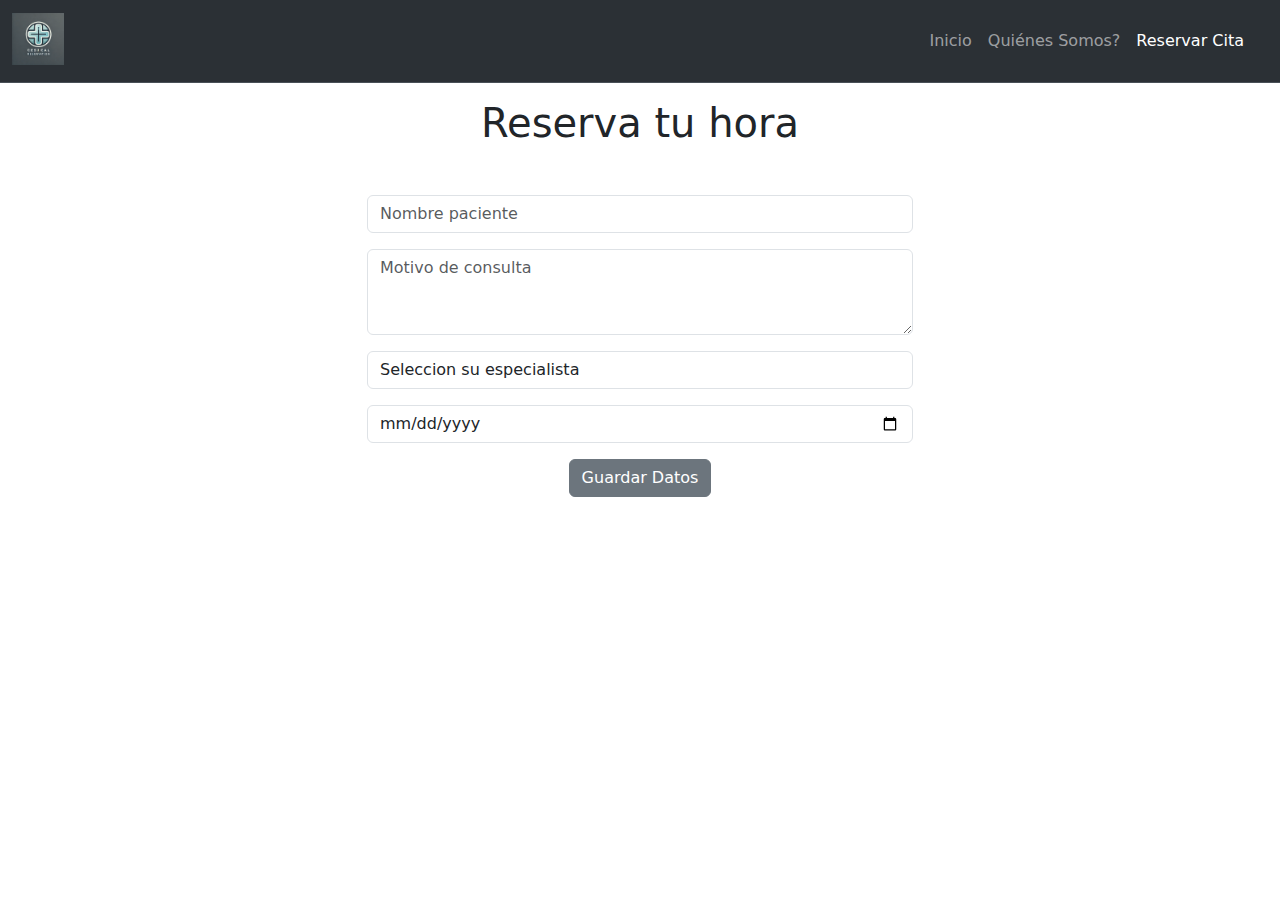
<file: formulario.html>
<!DOCTYPE html>
<html lang="en">
  <head>
    <meta charset="UTF-8" />
    <meta name="viewport" content="width=device-width, initial-scale=1.0" />
    <title>Formularios</title>
    <link
      href="https://cdn.jsdelivr.net/npm/bootstrap@5.3.3/dist/css/bootstrap.min.css"
      rel="stylesheet"
      integrity="sha384-QWTKZyjpPEjISv5WaRU9OFeRpok6YctnYmDr5pNlyT2bRjXh0JMhjY6hW+ALEwIH"
      crossorigin="anonymous"
    />
    <link rel="stylesheet" href="assets/css/style.css">
  </head>
  <body>
    <div class="w-100 bg-light">
      <nav
        class="navbar mb-0 border-bottom border-body navbar-expand-lg bg-body-tertiary"
        data-bs-theme="dark"
      >
        <div class="container-fluid">
          <a
            class="navbar-brand col-md-2 d-flex justify-content-start mb-1"
            href="/"
            ><img
              src="assets/img/logo.webp"
              class="img-fluid w-25"
              alt="logo-clinica"
          /></a>
          <button
            class="navbar-toggler"
            type="button"
            data-bs-toggle="collapse"
            data-bs-target="#navbarNavAltMarkup"
            aria-controls="navbarNavAltMarkup"
            aria-expanded="false"
            aria-label="Toggle navigation"
          >
            <span class="navbar-toggler-icon"></span>
          </button>
          <div class="collapse navbar-collapse me-3" id="navbarNavAltMarkup">
            <div class="navbar-nav ms-auto mr-3"> <!-- ms-auto empuja el menú a la derecha -->
              <a class="nav-link" aria-current="page" href="/index.html"
                >Inicio</a
              >
              <a class="nav-link" href="/quienes_somos.html">Quiénes Somos?</a>
              <a class="nav-link active" href="/formulario.html">Reservar Cita</a>
            </div>
          </div>
        </div>
      </nav>
    </div>
    <!-- Formulario clinica -->
    <div class="container text-center mt-3">
      <h1>Reserva tu hora</h1>
      <div class="row mt-5 justify-content-center">
        <div class="col-6">
          <form>
            <div class="mb-3">
              <input
                name="nombrePaciente"
                type="text"
                class="form-control"
                id="nombrePaciente"
                placeholder="Nombre paciente"
              />
            </div>
            <div class="mb-3">
              <textarea
                name="motivoConsulta"
                class="form-control"
                id="motivoConsulta"
                rows="3"
                placeholder="Motivo de consulta"
              ></textarea>
            </div>
            <div>
              <select 
                name="seleccionMedico"
                class="form-control mb-3"
                id="seleccionMedico"
                placeholder="Seleccion su Médico">
              <option value="" disabled selected>Seleccion su especialista</option>
              <option value="Pablo Guzmán">Pablo Guzmán</option>
              <option value="Néstor Namuncura">Néstor Namuncura</option>
              <option value="Carolina García">Carolina García</option>
              <option value="Pablo Riveros">Pablo Riveros</option>
              <option value="Javier Valdés">Javier Valdés</option>
              <option value="Eduardo Ureta">Eduardo Ureta</option>
            </div>
            <div class="mb-3">
              <input
                name="fechaConsulta"
                type="date"
                class="form-control"
                id="fechaConsulta"
                placeholder="Fecha de Consulta"
              />
            </div>
            <button class="btn btn-secondary mt-3" type="submit">
              Guardar Datos
            </button>
          </form>
        </div>
      </div>

      <div class="row mt-4 justify-content-center">
        <div class="col-6">
          <div id="contenido" class="alert alert-primary" role="alert"></div>
        </div>
      </div>
    </div>

    <script
      src="https://cdn.jsdelivr.net/npm/bootstrap@5.3.3/dist/js/bootstrap.bundle.min.js"
      integrity="sha384-YvpcrYf0tY3lHB60NNkmXc5s9fDVZLESaAA55NDzOxhy9GkcIdslK1eN7N6jIeHz"
      crossorigin="anonymous"
    ></script>
    <script src="assets/js/script.js"></script>
  </body>
</html>
</file>
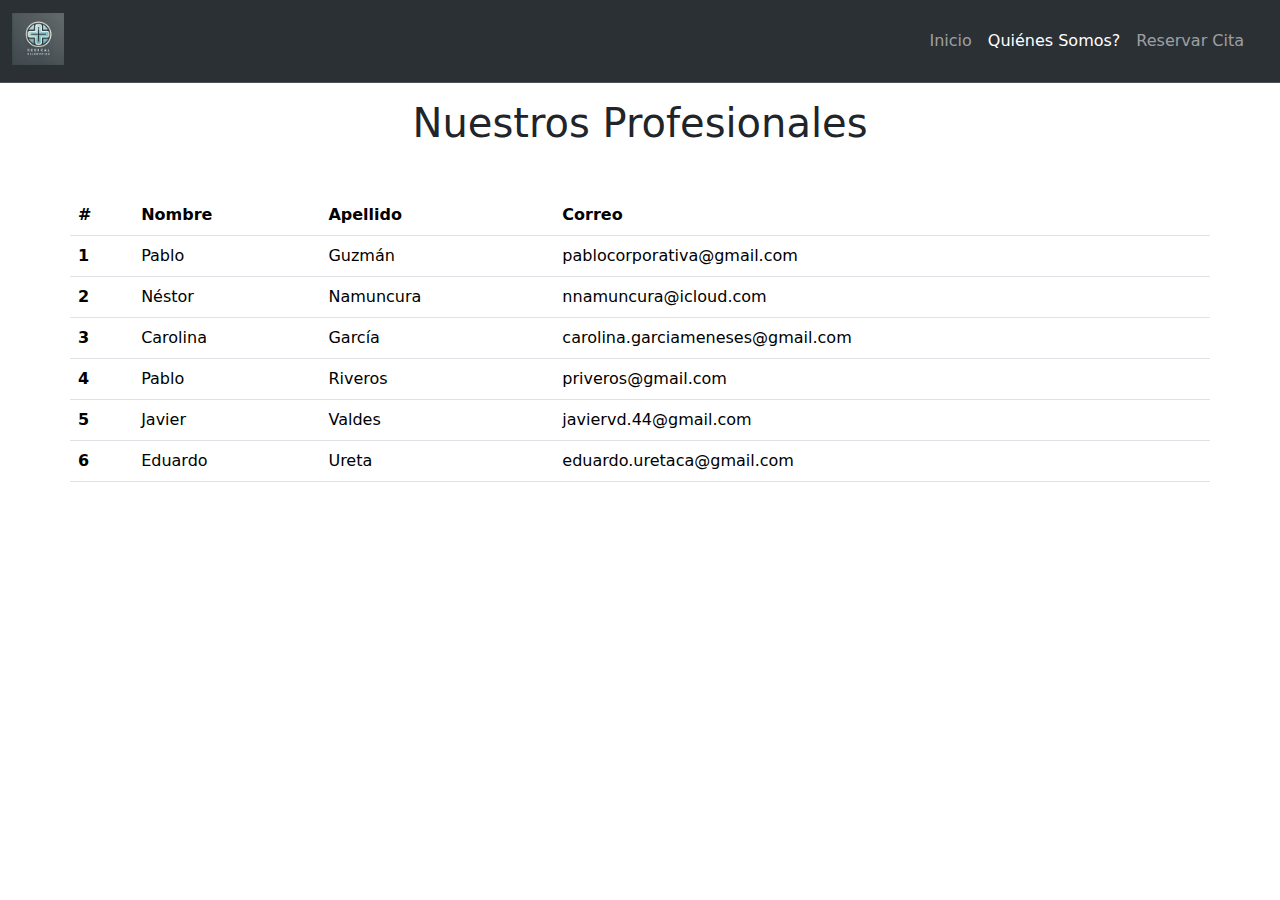
<file: quienes_somos.html>
<!DOCTYPE html>
<html lang="es">
  <head>
    <meta charset="UTF-8" />
    <meta name="viewport" content="width=device-width, initial-scale=1.0" />
    <title>Desafio Fork y Pull Request</title>
    <!-- LINK DE BOOTSTRAP -->
    <link
      href="https://cdn.jsdelivr.net/npm/bootstrap@5.3.3/dist/css/bootstrap.min.css"
      rel="stylesheet"
      integrity="sha384-QWTKZyjpPEjISv5WaRU9OFeRpok6YctnYmDr5pNlyT2bRjXh0JMhjY6hW+ALEwIH"
      crossorigin="anonymous"
    />
  </head>
  <body>
    <div class="w-100 bg-light">
      <nav
        class="navbar mb-0 border-bottom border-body navbar-expand-lg bg-body-tertiary"
        data-bs-theme="dark"
      >
        <div class="container-fluid">
          <a
            class="navbar-brand col-md-2 d-flex justify-content-start mb-1"
            href="/"
            ><img
              src="assets/img/logo.webp"
              class="img-fluid w-25"
              alt="logo-clinica"
          /></a>
          <button
            class="navbar-toggler"
            type="button"
            data-bs-toggle="collapse"
            data-bs-target="#navbarNavAltMarkup"
            aria-controls="navbarNavAltMarkup"
            aria-expanded="false"
            aria-label="Toggle navigation"
          >
            <span class="navbar-toggler-icon"></span>
          </button>
          <div class="collapse navbar-collapse me-3" id="navbarNavAltMarkup">
            <div class="navbar-nav ms-auto mr-3">
              <!-- ms-auto empuja el menú a la derecha -->
              <a class="nav-link" aria-current="page" href="/index.html"
                >Inicio</a
              >
              <a class="nav-link active" href="/quienes_somos.html"
                >Quiénes Somos?</a
              >
              <a class="nav-link" href="/formulario.html">Reservar Cita</a>
            </div>
          </div>
        </div>
      </nav>
    </div>
    <div class="container mt-3">
      <h1 class="text-center">Nuestros Profesionales</h1>
      <div class="row mt-5">
        <table class="table">
          <thead>
            <tr>
              <th scope="col">#</th>
              <th scope="col">Nombre</th>
              <th scope="col">Apellido</th>
              <th scope="col">Correo</th>
            </tr>
          </thead>
          <tbody>
            <tr>
              <th scope="row">1</th>
              <td>Pablo</td>
              <td>Guzmán</td>
              <td>pablocorporativa@gmail.com</td>
            </tr>
            <tr>
              <th scope="row">2</th>
              <td>Néstor</td>
              <td>Namuncura</td>
              <td>nnamuncura@icloud.com</td>
            </tr>
            <tr>
              <th scope="row">3</th>
              <td>Carolina</td>
              <td>García</td>
              <td>carolina.garciameneses@gmail.com</td>
            </tr>
            <tr>
              <th scope="row">4</th>
              <td>Pablo</td>
              <td>Riveros</td>
              <td>priveros@gmail.com</td>
            </tr>
            <tr>
              <th scope="row">5</th>
              <td>Javier</td>
              <td>Valdes</td>
              <td>javiervd.44@gmail.com</td>
            </tr>
            <tr>
              <th scope="row">6</th>
              <td>Eduardo</td>
              <td>Ureta</td>
              <td>eduardo.uretaca@gmail.com</td>
            </tr>
          </tbody>
        </table>
      </div>
    </div>
    <!-- SCRIPT DE BOOTSTRAP -->
    <script
      src="https://cdn.jsdelivr.net/npm/bootstrap@5.3.3/dist/js/bootstrap.bundle.min.js"
      integrity="sha384-YvpcrYf0tY3lHB60NNkmXc5s9fDVZLESaAA55NDzOxhy9GkcIdslK1eN7N6jIeHz"
      crossorigin="anonymous"
    ></script>
  </body>
</html>
</file>
<file: assets/css/style.css>
/* ESTILOS PROPIOS */
#contenido {
  display: none;
}

#footer {
  background-color: black;
}

.social-icons a {
  color: #000; /* Color por defecto */
  text-decoration: none;
  margin: 0 10px;
  font-size: 24px;
}

.social-icons a.facebook {
  color: #3b5998;
}

.social-icons a.envelope {
  color: #ffffff;
}

.social-icons a.instagram {
  color: #e4405f;
}

.social-icons a.whatsapp {
  color: #05d621;
}

.social-icons a:hover {
  opacity: 0.8;
  transform: scale(1.5);
}

.carousel-inner img {
  width: max-content;
  max-height: 600px;
  opacity: 1;
  border-radius: 25px;
  border: 1px solid gray;
}

.carousel-inner p {
  font-size: 25px;
}

#header {
  width: 100%;
}
</file>
